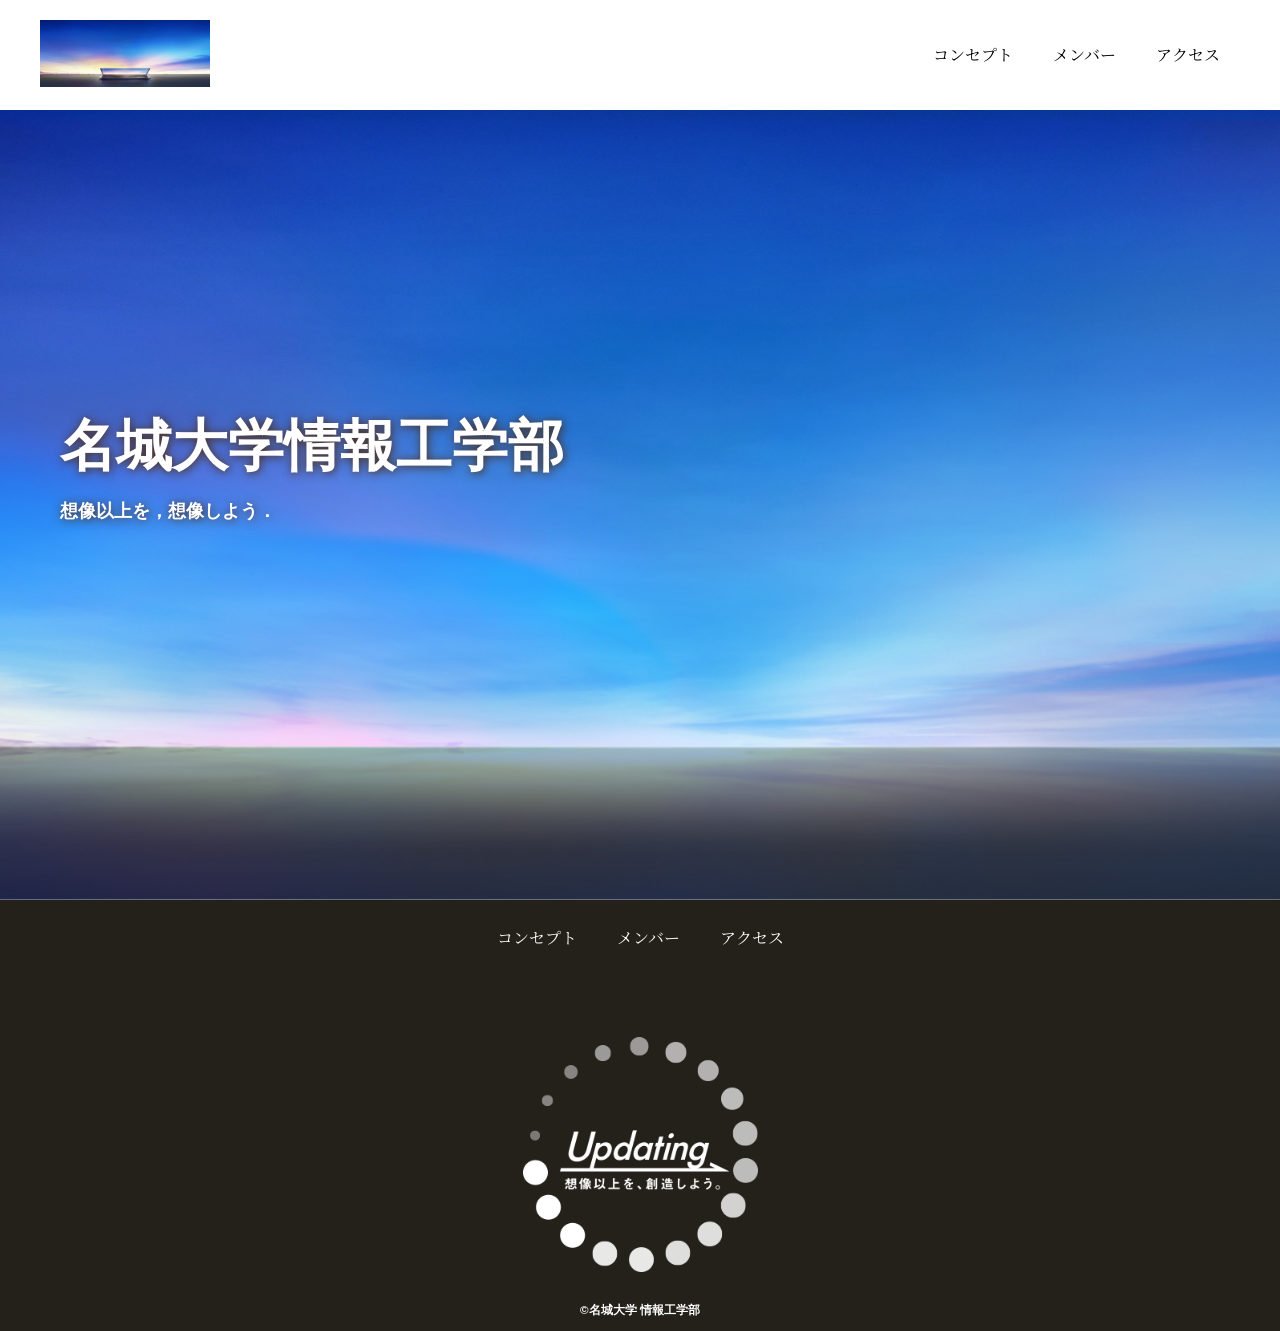
<file: index.html>
<!DOCTYPE html>
<html>

<head>
  <meta charset="UTF-8">
  <meta name="description" content="研究開発リテラシーの実験ページ">
  <meta name="viewport" content="width=device-width">
  <title>
    研究開発リテラシー
  </title>
  <script src="js/toggle-menu.js"></script>
  <link rel="stylesheet" href="stylesheet/index.css">

  <link rel="preconnect" href="https://fonts.googleapis.com">
  <link rel="preconnect" href="https://fonts.gstatic.com" crossorigin>
  <link href="https://fonts.googleapis.com/css2?family=Noto+Serif+JP:wght@200..900&display=swap" rel="stylesheet">

</head>

<body>
  <header class="header">
    <div class="header-inner">
      <a class="header-logo" href="index.html">
        <img src="images/common/logo.png" alt="ロゴ" style="width:var(--head-image-width);">
      </a>
      <button class="toggle-menu-button"></button>
      <div class="header-site-menu">
        <nav class="site-menu">
          <ul>
            <li><a href="concept.html">コンセプト</a></li>
            <li><a href="members.html">メンバー</a></li>
            <li><a href="access.html">アクセス</a></li>
          </ul>
        </nav>
      </div>
    </div>
  </header>
  <main class="main">
    <div class="first-view">
      <div class="first-view-text">

        <h1>名城大学情報工学部</h1>
        <p>想像以上を，想像しよう．</p>
      </div>
    </div>
  </main>
  <footer class="footer" href="index.html">
    <nav class="site-menu">
      <ul>
        
        <li><a href="concept.html">コンセプト</a></li>
        <li><a href="members.html">メンバー</a></li>
        <li><a href="access.html">アクセス</a></li>
      </ul>
    </nav>
    <a>
      <img class="footer-logo" src="images/common/logo_footer.png" alt="logo">
    </a>
    <p class="copyright">
      <small>
        &copy;名城大学&nbsp;情報工学部
      </small>
    </p>
  </footer>
</body>

</html>
</file>
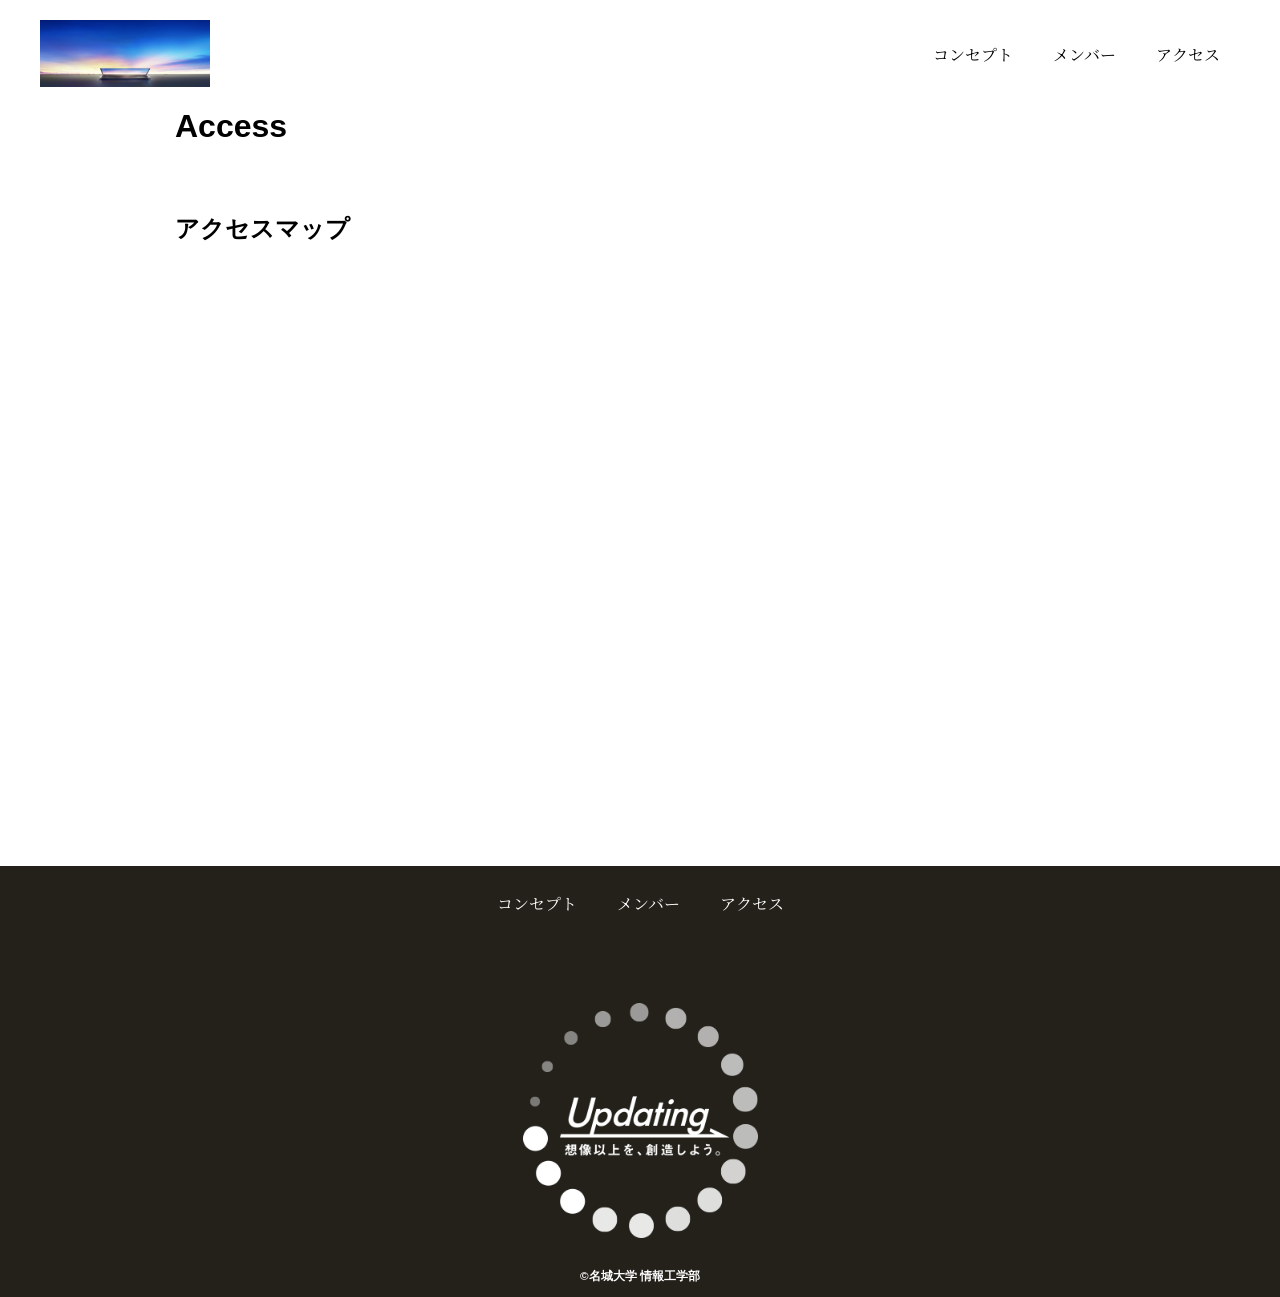
<file: access.html>
<!DOCTYPE html>
<html>

<head>
  <meta charset="UTF-8">
  <meta name="description" content="アクセス">
  <meta name="viewport" content="width=device-width">
  <title>
    アクセス
  </title>
    <script src="https://ajax.googleapis.com/ajax/libs/jquery/1.11.0/jquery.min.js"></script>
  <script src="js/toggle-menu.js"></script>
  <link rel="stylesheet" href="stylesheet/common.css">
  <link rel="stylesheet" href="stylesheet/access.css">

  <link rel="preconnect" href="https://fonts.googleapis.com">
  <link rel="preconnect" href="https://fonts.gstatic.com" crossorigin>
  <link href="https://fonts.googleapis.com/css2?family=Noto+Serif+JP:wght@200..900&display=swap" rel="stylesheet">

</head>

<body>
  <header class="header">
    <div class="header-inner">
      <a class="header-logo" href="index.html">
        <img src="images/common/logo.png" alt="ロゴ" style="width:var(--head-image-width);">
      </a>
      <button class="toggle-menu-button"></button>
      <div class="header-site-menu">
        <nav class="site-menu">
          <ul>
            <li><a href="concept.html">コンセプト</a></li>
            <li><a href="members.html">メンバー</a></li>
            <li><a href="access.html">アクセス</a></li>

          </ul>
        </nav>
      </div>
    </div>
  </header>
  <main class="main">
    <div class="title">
      <h1>Access</h1>

    </div>
    <div class="map">
      <h2>アクセスマップ</h2>
      <iframe src="https://www.google.com/maps/embed?pb=!1m18!1m12!1m3!1d2903.772664651029!2d136.97547823174767!3d35.13484124038412!2m3!1f0!2f0!3f0!3m2!1i1024!2i768!4f13.1!3m3!1m2!1s0x60037ad6985ff6bb%3A0x23539e4812bdd380!2z5ZCN5Z-O5aSn5a2mIOWkqeeZveOCreODo-ODs-ODkeOCuQ!5e0!3m2!1sja!2sjp!4v1782109114139!5m2!1sja!2sjp" style="border:0;" allowfullscreen="" loading="lazy" referrerpolicy="no-referrer-when-downgrade"></iframe>
    </div>
  </main>
  <footer class="footer" href="index.html">
    <nav class="site-menu">
      <ul>
        <li><a href="concept.html">コンセプト</a></li>
        <li><a href="members.html">メンバー</a></li>
        <li><a href="access.html">アクセス</a></li>

      </ul>
    </nav>
    <a>
      <img class="footer-logo" src="images/common/logo_footer.png" alt="logo">
    </a>
    <p class="copyright">
      <small>
        &copy;名城大学&nbsp;情報工学部
      </small>
    </p>
  </footer>
</body>

</html>
</file>
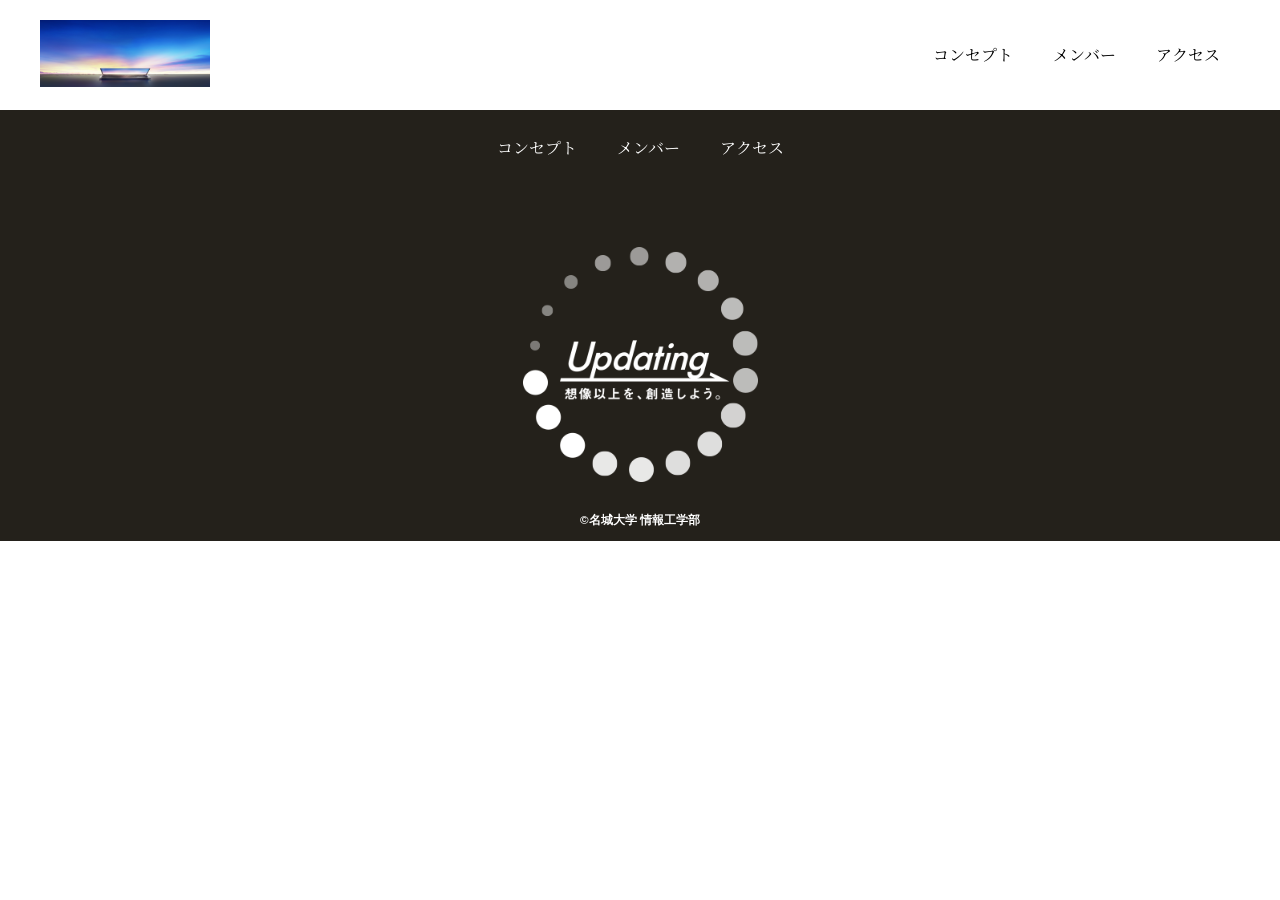
<file: common.html>
<!DOCTYPE html>
<html>

<head>
  <meta charset="UTF-8">
  <meta name="description" content="研究開発リテラシーの実験ページ">
  <meta name="viewport" content="width=device-width">
  <title>
    研究開発リテラシー
  </title>
  <script src="stylesheet/common.css"></script>
  <link rel="stylesheet" href="stylesheet/common.css">

  <link rel="preconnect" href="https://fonts.googleapis.com">
  <link rel="preconnect" href="https://fonts.gstatic.com" crossorigin>
  <link href="https://fonts.googleapis.com/css2?family=Noto+Serif+JP:wght@200..900&display=swap" rel="stylesheet">

</head>

<body>
  <header class="header">
    <div class="header-inner">
      <a class="header-logo" href="index.html">
        <img src="images/common/logo.png" alt="ロゴ" style="width:var(--head-image-width);">
      </a>
      <button class="toggle-menu-button"></button>
      <div class="header-site-menu">
        <nav class="site-menu">
          <ul>
            <li><a href="concept.html">コンセプト</a></li>
            <li><a href="members.html">メンバー</a></li>
            <li><a href="access.html">アクセス</a></li>

          </ul>
        </nav>
      </div>
    </div>
  </header>
  <main class="main">
  </main>
  <footer class="footer" href="index.html">
    <nav class="site-menu">
      <ul>
        <li><a href="concept.html">コンセプト</a></li>
        <li><a href="members.html">メンバー</a></li>
        <li><a href="access.html">アクセス</a></li>

      </ul>
    </nav>
    <a>
      <img class="footer-logo" src="images/common/logo_footer.png" alt="logo">
    </a>
    <p class="copyright">
      <small>
        &copy;名城大学&nbsp;情報工学部
      </small>
    </p>
  </footer>
</body>

</html>
</file>
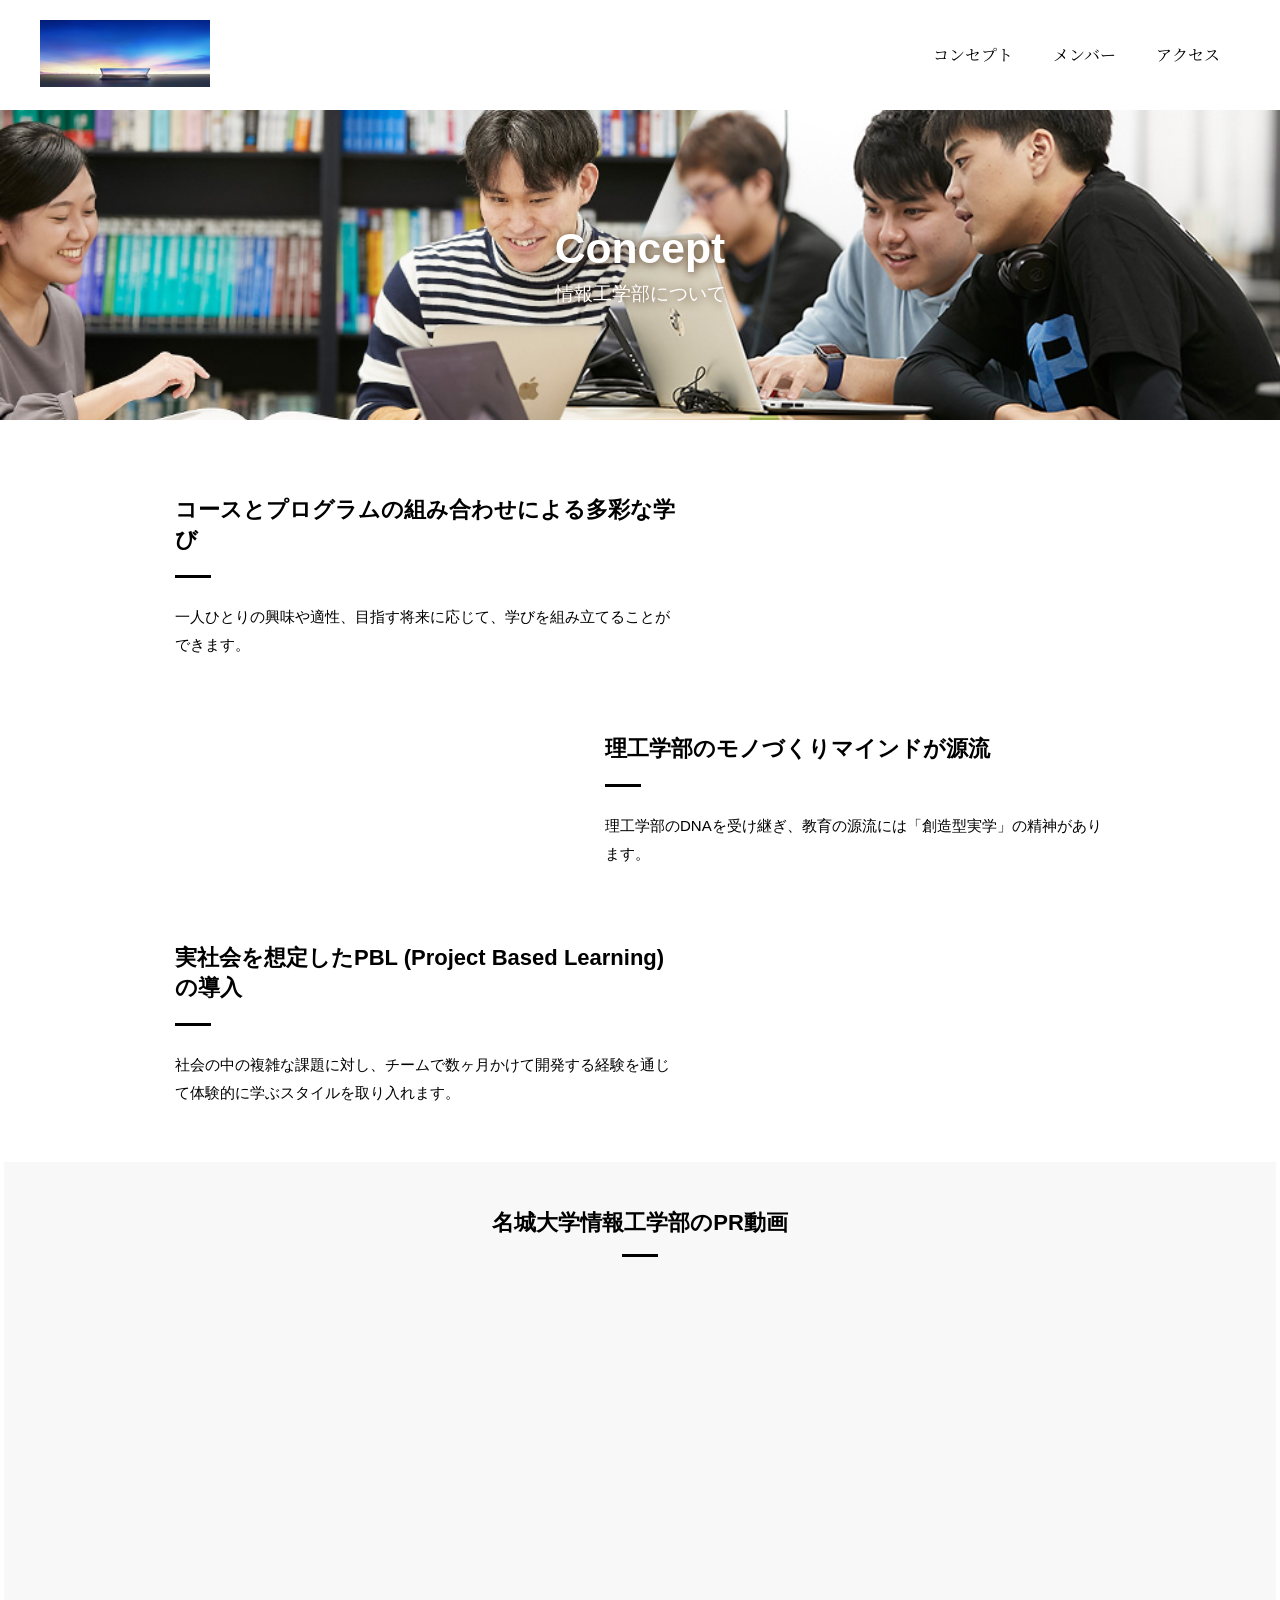
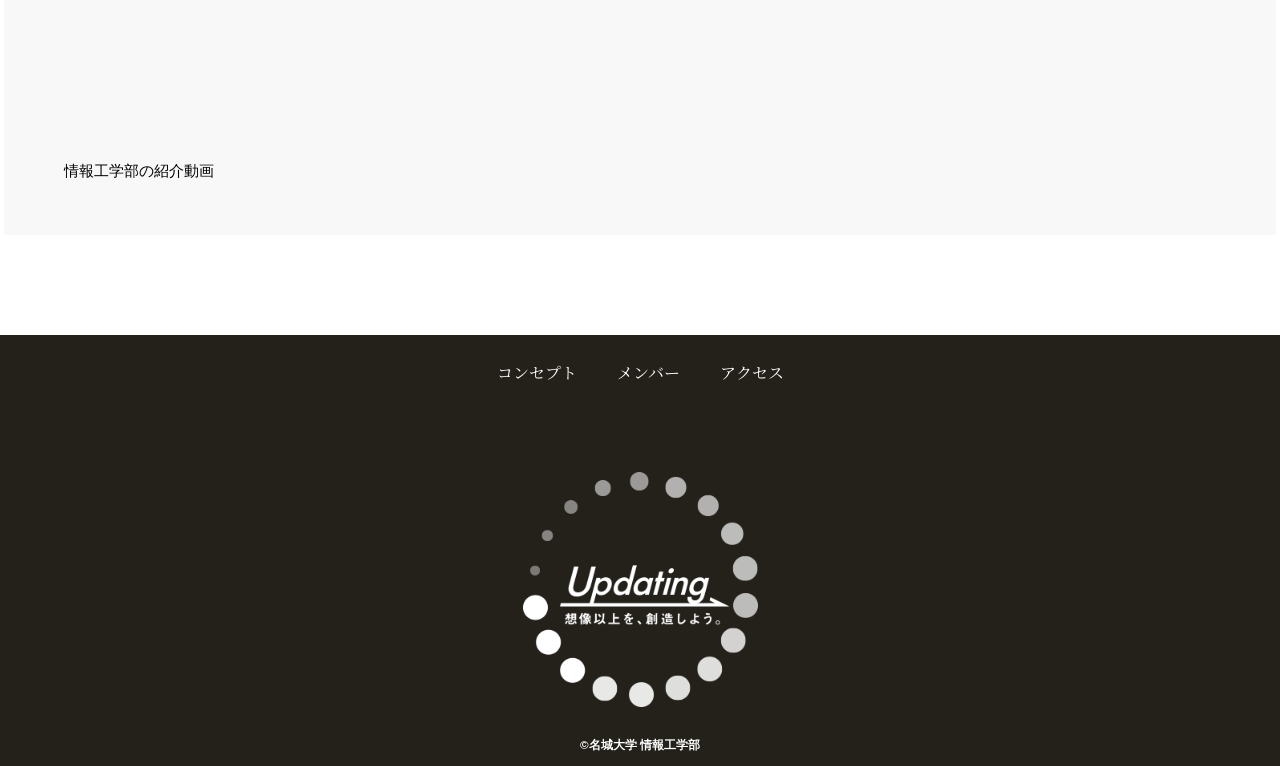
<file: concept.html>
<!DOCTYPE html>
<html>

<head>
  <meta charset="UTF-8">
  <meta name="description" content="コンセプト">
  <meta name="viewport" content="width=device-width">
  <title>
    コンセプト
  </title>
    <script src="https://ajax.googleapis.com/ajax/libs/jquery/1.11.0/jquery.min.js"></script>
  <script src="js/toggle-menu.js"></script>
  <link rel="stylesheet" href="stylesheet/common.css">
  <link rel="stylesheet" href="stylesheet/concept.css">

  <link rel="preconnect" href="https://fonts.googleapis.com">
  <link rel="preconnect" href="https://fonts.gstatic.com" crossorigin>
  <link href="https://fonts.googleapis.com/css2?family=Noto+Serif+JP:wght@200..900&display=swap" rel="stylesheet">

</head>

<body>
  <header class="header">
    <div class="header-inner">
      <a class="header-logo" href="index.html">
        <img src="images/common/logo.png" alt="ロゴ" style="width:var(--head-image-width);">
      </a>
      <button class="toggle-menu-button"></button>
      <div class="header-site-menu">
        <nav class="site-menu">
          <ul>
            <li><a href="concept.html">コンセプト</a></li>
            <li><a href="members.html">メンバー</a></li>
            <li><a href="access.html">アクセス</a></li>

          </ul>
        </nav>
      </div>
    </div>
  </header>
  <main class="main">
    <div class="title">
      <h1>Concept</h1>
      <p>情報工学部について</p>
    </div>
    <div class="feature">
      <div class="feature-text">
        <h2>コースとプログラムの組み合わせによる多彩な学び</h2>
        <p>一人ひとりの興味や適性、目指す将来に応じて、学びを組み立てることができます。</p>
      </div>
    </div>
    <div class="feature reverse">
      <div class="feature-text">
        <h2>理工学部のモノづくりマインドが源流</h2>
        <p>理工学部のDNAを受け継ぎ、教育の源流には「創造型実学」の精神があります。</p>
      </div>
    </div>
    <div class="feature">
      <div class="feature-text">
        <h2>実社会を想定したPBL (Project Based Learning) の導入</h2>
        <p>社会の中の複雑な課題に対し、チームで数ヶ月かけて開発する経験を通じて体験的に学ぶスタイルを取り入れます。</p>
      </div>
    </div>
    <div class="movie">
      <h2>名城大学情報工学部のPR動画</h2>
      <iframe src="https://www.youtube.com/embed/AxMAMQrBUtE?si=uCUcGaHAQyNkYnei" title="YouTube video player" frameborder="0" allow="accelerometer; autoplay; clipboard-write; encrypted-media; gyroscope; picture-in-picture; web-share" referrerpolicy="strict-origin-when-cross-origin" allowfullscreen></iframe>
      <p>情報工学部の紹介動画</p>
    </div>
  </main>
  <footer class="footer" href="index.html">
    <nav class="site-menu">
      <ul>
        <li><a href="concept.html">コンセプト</a></li>
        <li><a href="members.html">メンバー</a></li>
        <li><a href="access.html">アクセス</a></li>

      </ul>
    </nav>
    <a>
      <img class="footer-logo" src="images/common/logo_footer.png" alt="logo">
    </a>
    <p class="copyright">
      <small>
        &copy;名城大学&nbsp;情報工学部
      </small>
    </p>
  </footer>
</body>

</html>
</file>
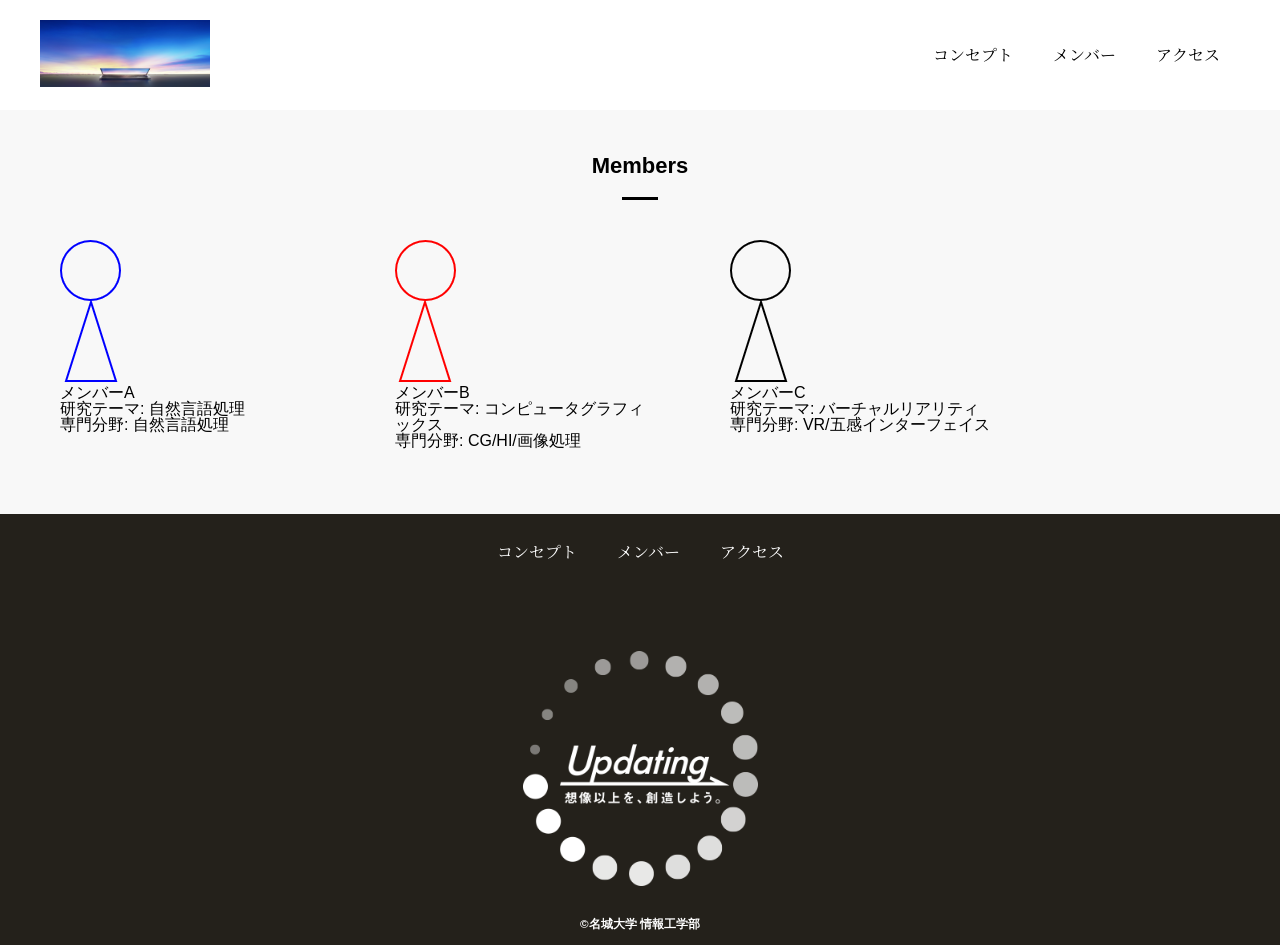
<file: members.html>
<!DOCTYPE html>
<html>

<head>
  <meta charset="UTF-8">
  <meta name="description" content="所属メンバー">
  <meta name="viewport" content="width=device-width">
  <title>
    メンバー
  </title>
  <script src="https://ajax.googleapis.com/ajax/libs/jquery/1.11.0/jquery.min.js"></script>
  <script src="js/toggle-menu.js"></script>
  <link rel="stylesheet" href="stylesheet/common.css">
  <link rel="stylesheet" href="stylesheet/members.css">
  <link rel="preconnect" href="https://fonts.googleapis.com">
  <link rel="preconnect" href="https://fonts.gstatic.com" crossorigin>
  <link href="https://fonts.googleapis.com/css2?family=Noto+Serif+JP:wght@200..900&display=swap" rel="stylesheet">

</head>

<body>
  <header class="header">
    <div class="header-inner">
      <a class="header-logo" href="index.html">
        <img src="images/common/logo.png" alt="ロゴ" style="width:var(--head-image-width);">
      </a>
      <button class="toggle-menu-button"></button>
      <div class="header-site-menu">
        <nav class="site-menu">
          <ul>
            <li><a href="concept.html">コンセプト</a></li>
            <li><a href="members.html">メンバー</a></li>
            <li><a href="access.html">アクセス</a></li>

          </ul>
        </nav>
      </div>
    </div>
  </header>
  <main class="main">
    <div class="members">
      <h2>Members</h2>
      <ul class="member-list">
        <li>
          <img src="images/members/member_A.png" alt="メンバーA">
          <dl>
            <dt>メンバーA</dt>
            <dd>研究テーマ: 自然言語処理</dd>
          </dl>
          <p class="speciality">専門分野: 自然言語処理</p>
        </li>
        <li>
          <img src="images/members/member_B.png" alt="メンバーA">
          <dl>
            <dt>メンバーB</dt>
            <dd>研究テーマ: コンピュータグラフィックス</dd>
          </dl>
          <p class="speciality">専門分野: CG/HI/画像処理</p>
        </li>
        <li>
          <img src="images/members/member_C.png" alt="メンバーA">
          <dl>
            <dt>メンバーC</dt>
            <dd>研究テーマ: バーチャルリアリティ</dd>
          </dl>
          <p class="speciality">専門分野: VR/五感インターフェイス</p>
        </li>
      </ul>
    </div>
  </main>
  <footer class="footer" href="index.html">
    <nav class="site-menu">
      <ul>
        <li><a href="concept.html">コンセプト</a></li>
        <li><a href="members.html">メンバー</a></li>
        <li><a href="access.html">アクセス</a></li>

      </ul>
    </nav>
    <a>
      <img class="footer-logo" src="images/common/logo_footer.png" alt="logo">
    </a>
    <p class="copyright">
      <small>
        &copy;名城大学&nbsp;情報工学部
      </small>
    </p>
  </footer>
</body>

</html>
</file>
<file: stylesheet/index.css>
@charset "utf-8";

nav.floating {
	position: absolute;
	top: 100px;
	left: 50px;
	background-color: #d0d0d0;
}

*,
::after,
::before {
	margin: 0;
	padding: 0;
}

ul,
ol {
	list-style: none;
}

a {
	color: inherit;
	text-decoration: none;
}

body {
	font-family: sans-serif;
	/* font-family: "Noto Serif JP", serif; */
	font-size: 16px;
	color: #000000;
	line-height: 1;
	background-color: white;
}

img {
	max-width: 100%;
}

.first-view {
	height: calc(100vh - 110px);
	background-image: url(../images/index/bg_main.jpg);
	background-repeat: no-repeat;
	background-position: center center;
	background-size: cover;
	display: flex;
	align-items: center;
}

.first-view-text {
	width: 100%;
	max-width: 1200px;
	margin-left: auto;
	margin-right: auto;
	padding-left: 40px;
	padding-bottom: 80px;
	color: #ffffff;
	font-weight: bold;
	text-shadow: 1px 1px 10px #4b2c14;
}

.first-view-text h1 {
	font-family: 'Montserrat', sans-serif;
	font-size: 56px;
	line-height: 72px;
}

.first-view-text p {
	font-size: 18px;
	margin-top: 20px;
}

.header-inner {
	max-width: 1200px;
	height: 110px;
	margin-left: auto;
	margin-right: auto;
	padding-left: 40px;
	padding-right: 40px;
	display: flex;
	justify-content: space-between;
	align-items: center;
}

.toggle-menu-button {
	display: none;
}

.header-logo {
	display: block;
	width: 170px;
}


.site-menu ul {
	display: flex;
}

.site-menu ul li {
	margin-left: 20px;
	margin-right: 20px;
}

.site-menu ul li a {
	font-family: "Noto Serif JP", serif;
}

.footer {
	color: white;
	background-color: #24211b;
	padding-top: 30px;
	padding-bottom: 15px;
	display: flex;
	flex-direction: column;
	align-items: center;
}

.footer-logo {
	display: block;
	width: 235px;
	margin-top: 90px;
}

.copyright {
	font-size: 14px;
	font-weight: bold;
	margin-top: 30px;
}

@media(max-width:800px) {
	.site-menu ul {
		text-align: center;
		display: block;
	}

	.site-menu ul li {
		margin-top: 20px;
	}

	.header {
		position: fixed;
		background-color: white;
		height: 50px;
		top: 0;
		bottom: 0;
		left: 0;
		right: 0;
		z-index: 10;
		box-shadow: 0 3px 6px rgba(0, 0, 0, 0.1);

	}

	.header-inner {
		padding-left: 20px;
		padding-right: 20px;
		height: 100%;
		position: relative;
	}

	.header-site-menu {
		position: absolute;
		top: 100%;
		right: 0;
		left: 0;
		color: white;
		background-color: #736e62;
		padding-top: 30px;
		padding-bottom: 50px;
		display: none;
	}

	.header-site-menu.is-show {
		display: block;
	}

	.toggle-menu-button {
		display: block;
		width: 44px;
		height: 34px;
		background-image: url(../images/common/icon-menu.png);
		background-size: 50%;
		background-position: center;
		background-repeat: no-repeat;
		background-color: transparent;
		border: none;
		border-radius: 0;
		outline: none;
	}

	.header-logo {
		width: 100px;
	}


	.main {
		margin-top: 50px;
	}

	.footer-logo {
		margin-top: 30px;
	}

	.copyright {
		margin-top: 30px;
	}
}
</file>
<file: stylesheet/common.css>
@charset "utf-8";

*,
::after,
::before {
	margin: 0;
	padding: 0;
}

ul,
ol {
	list-style: none;
}

a {
	color: inherit;
	text-decoration: none;
}

body {
	font-family: sans-serif;

	font-size: 16px;
	color: #000000;
	line-height: 1;
	background-color: white;
}

img {
	max-width: 100%;
}

.header-inner {
	max-width: 1200px;
	height: 110px;
	margin-left: auto;
	margin-right: auto;
	padding-left: 40px;
	padding-right: 40px;
	display: flex;
	justify-content: space-between;
	align-items: center;
}

.toggle-menu-button {
	display: none;
}

.header-logo {
	display: block;
	width: 170px;
}


.site-menu ul {
	display: flex;
}

.site-menu ul li {
	margin-left: 20px;
	margin-right: 20px;
}

.site-menu ul li a {
	font-family: "Noto Serif JP", serif;
}

.footer {
	color: white;
	background-color: #24211b;
	padding-top: 30px;
	padding-bottom: 15px;
	display: flex;
	flex-direction: column;
	align-items: center;
}

.footer-logo {
	display: block;
	width: 235px;
	margin-top: 90px;
}

.copyright {
	font-size: 14px;
	font-weight: bold;
	margin-top: 30px;
}

@media(max-width:800px) {
	.site-menu ul {
		text-align: center;
		display: block;
	}

	.site-menu ul li {
		margin-top: 20px;
	}

	.header {
		position: fixed;
		background-color: white;
		height: 50px;
		top: 0;
		bottom: 0;
		left: 0;
		right: 0;
		z-index: 10;
		box-shadow: 0 3px 6px rgba(0, 0, 0, 0.1);

	}

	.header-inner {
		padding-left: 20px;
		padding-right: 20px;
		height: 100%;
		position: relative;
	}

	.header-site-menu {
		position: absolute;
		top: 100%;
		right: 0;
		left: 0;
		color: white;
		background-color: #736e62;
		padding-top: 30px;
		padding-bottom: 50px;
		display: none;
	}

	.header-site-menu.is-show {
		display: block;
	}

	.toggle-menu-button {
		display: block;
		width: 44px;
		height: 34px;
		background-image: url(../images/common/icon-menu.png);
		background-size: 50%;
		background-position: center;
		background-repeat: no-repeat;
		background-color: transparent;
		border: none;
		border-radius: 0;
		outline: none;
	}

	.header-logo {
		width: 100px;
	}


	.main {
		margin-top: 50px;
	}

	.footer-logo {
		margin-top: 30px;
	}

	.copyright {
		margin-top: 30px;
	}
}
</file>
<file: stylesheet/access.css>
.title{
	margin-left: auto;
	margin-right: auto;
	width: 930px;
	max-width: 90%;
}

.map {
	width: 930px;
	max-width: 90%;
	margin-top: 75px;
	margin-left: auto;
	margin-right: auto;
}

.map iframe {
	display: block;
	width: 100%;
	height: 600px;
	margin-top: 25px;
}
</file>
<file: stylesheet/concept.css>
.title {
	height: 310px;
	background-image: url(../images/concept/bg-main.jpg);
	background-repeat: no-repeat;
	background-position: center center;
	background-size: cover;
	display: flex;
	flex-direction: column;
	justify-content: center;
	align-items: center;
	color: #ffffff;
	text-shadow: 1px 1px 10px #4b2c14;
}

.title h1 {
	font-family: 'Montserrat', sans-serif;
	font-size: 32pt;
	font-weight: bold;
}

.title p {
	font-size: 14pt;
	margin-top: 15px;
}

.feature {
	display: flex;
	flex-direction: row;
	justify-content: space-between;
	width: 930px;
	max-width: 90%;
	margin-top: 75px;
	margin-left: auto;
	margin-right: auto;
	align-items: flex-start;
}

.feature-text {
	max-width: 500px;
	margin-right: 40px;
}

.reverse {
	flex-direction: row-reverse;
}

.reverse .feature-text {
	margin-left: 40px;
	margin-right: 0;
}

.feature-text h2 {
	font-size: 22px;
	font-weight: bold;
	line-height: 30px;
}

.feature-text h2::after {
	content: '';
	display: block;
	width: 36px;
	height: 3px;
	background-color: black;
	margin-top: 20px;
}

.feature-text p {
	font-size: 15px;
	line-height: 28px;
	margin-top: 25px;
}

.movie {
	/* width: 930px; */
	max-width: 90%;
	background-color: #f8f8f8;
	padding: 50px 60px;
	margin-top: 55px;
	margin-left: auto;
	margin-right: auto;
}

.movie h2 {
	font-size: 22px;
	font-weight: bold;
	text-align: center;
}

.movie h2::after {
	content: '';
	display: block;
	width: 36px;
	height: 3px;
	background-color: #000000;
	margin-left: auto;
	margin-right: auto;
	margin-top: 20px;
}

.movie iframe {
	display: block;
	width: 100%;
	height: 450px;
	margin-top: 30px;
}

.movie p {
	font-size: 15px;
	line-height: 28px;
	margin-top: 20px;
}

.footer{
	margin-top: 100px;
}
</file>
<file: stylesheet/members.css>
.members {
	background-color: #f8f8f8;
	padding-top: 45px;
	padding-bottom: 55px;
}

.members h2 {
	font-size: 22px;
	font-weight: bold;
	text-align: center;
}

.members h2::after {
	content: '';
	display: block;
	width: 36px;
	height: 3px;
	background-color: #000000;
	margin-top: 20px;
	margin-left: auto;
	margin-right: auto;
}

.member-list {
	display: flex;
	padding-top: 40px;
	padding-bottom: 10px;
	padding-left: 60px;
	padding-right: 60px;
	overflow: scroll;
}

.member-list li {
	flex-shrink: 0;
	width: 260px;
	margin-left: 75px;
}

.member-list li:first-child {
	margin-left: 0;
}

@media(max-width:800px) {
	.member-list {
		padding-left: 20px;
		padding-right: 20px;
	}

	.member-list li {
		width: 220px;
		margin-left: 30px;
	}
}
</file>
